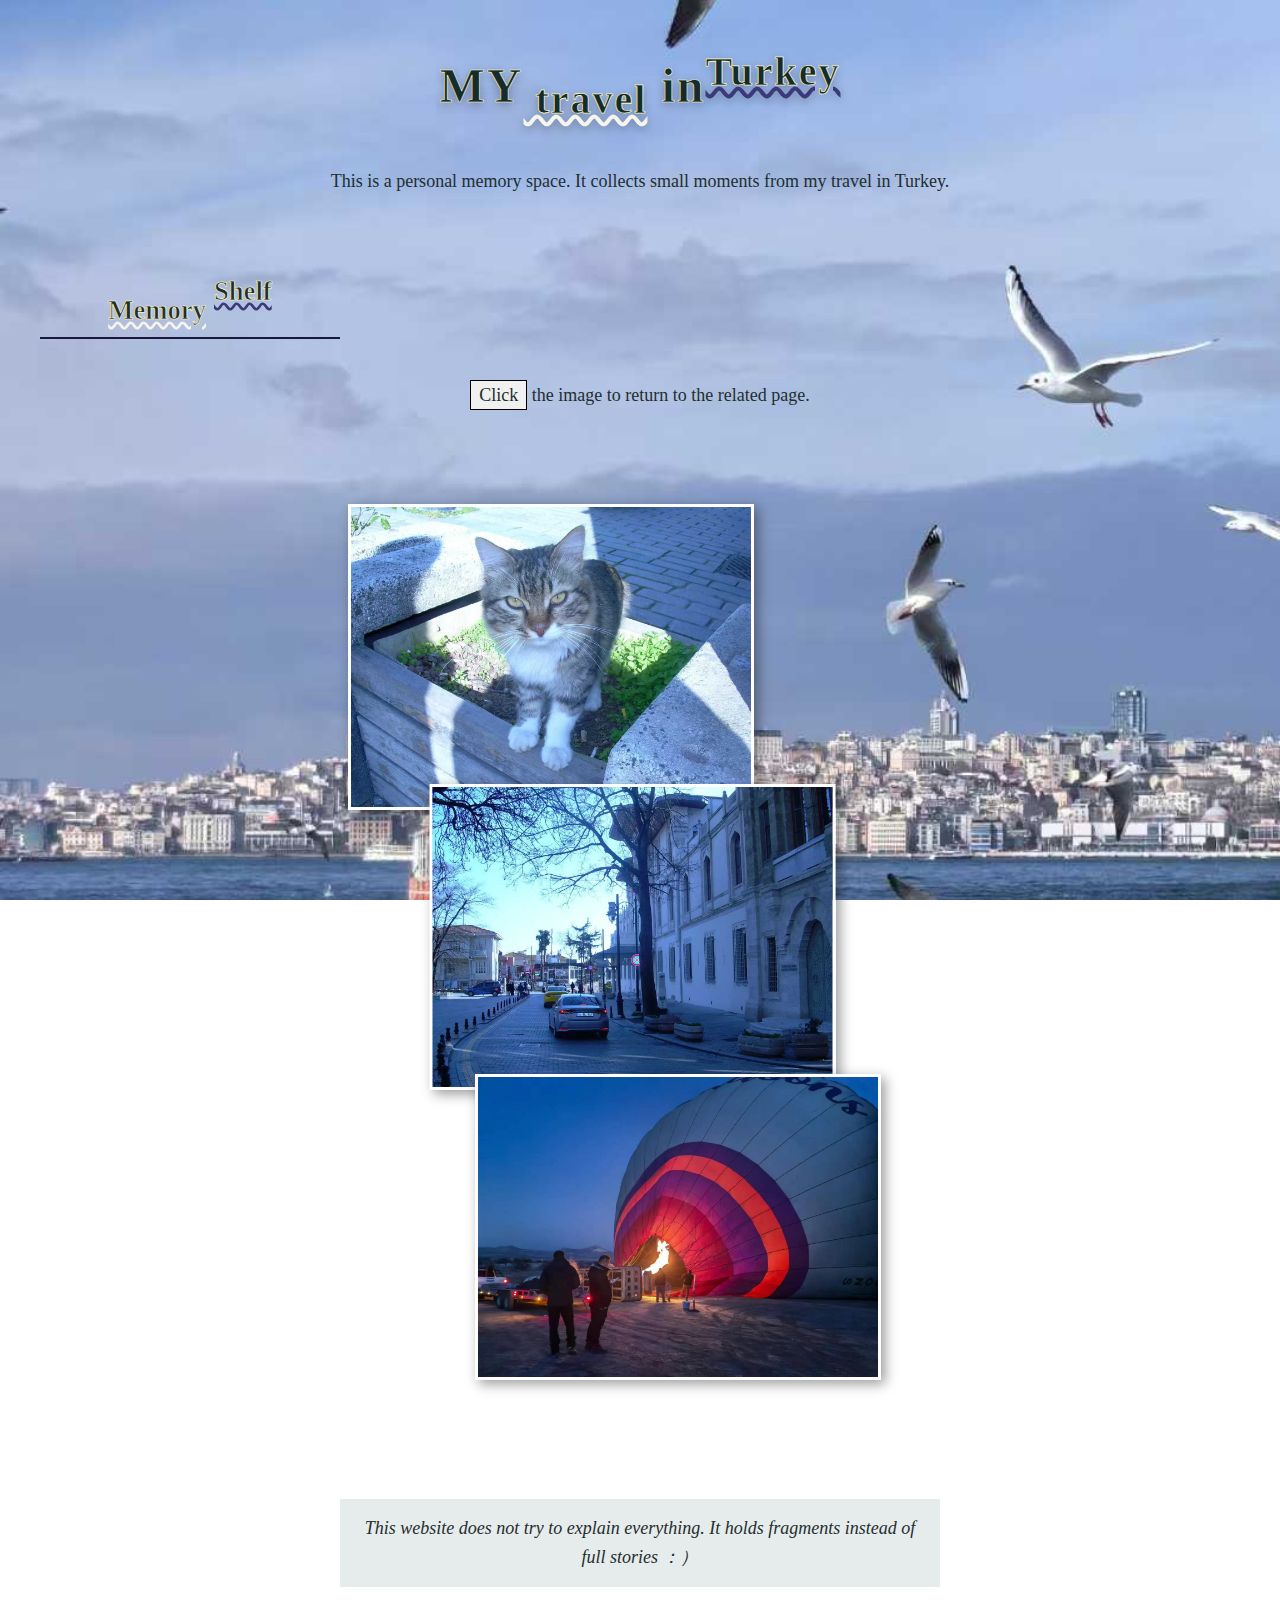
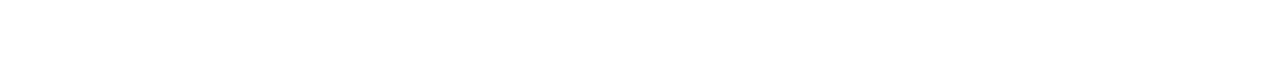
<file: index.html>
<!DOCTYPE html>
<html lang="en">
<head>
    <title>project1 part3</title>

    <style>
    body {
        background-image: url("image/sea.jpg");
        background-size: cover;
        background-attachment: fixed;
        margin: 40px;
        font-family: "Georgia", serif;
        color: #1f2f2f;
        line-height: 1.6;
        
         text-align: center;
    }



    h1 {
        text-align: center;
        font-size: 48px;
        letter-spacing: 2px;              
        color: #162b2b;
        margin-bottom: 10px;
        font-weight: 700;
        text-shadow: 0 3px 10px rgba(0,0,0,0.3);
        -webkit-text-stroke: 0.6px rgb(255, 249, 198);
    }


    h2 {
        font-size: 32px;
        text-align: center;
        margin-top: 60px;
        border-bottom: 2px solid #18183e;
        padding-bottom: 5px;
        width: 300px;
        -webkit-text-stroke: 0.7px rgb(255, 249, 198);
        
    }

    p {
        font-size: 18px;
        text-align: center;
        max-width: 700px;

        padding: 15px;
        margin: 20px auto;
       
    }


    

    span {
        border: 1px solid black;
        padding: 4px 8px;
        background-color: #f0f0f0;
        cursor: pointer;
        
    }

    span:hover {
        transform: scale(1.1);
    }

    img {
        height: 300px;
        margin: 20px 15px 20px 0;
        border: 3px solid white;
        box-shadow: 4px 4px 12px rgba(0, 0, 0, 0.4); 
        
    }

    img:hover {
        transform: scale(1.05);
        box-shadow: 8px 8px 20px rgba(0, 0, 0, 0.5);
    }


    a {
        text-decoration: none;
    }

    div {
    
        padding: 25px;
        margin: 40px auto;
        width: 600px;
        border-radius: 10px;
        font-style: italic;
    
        text-align: center;
    }

    sub{
         text-decoration: rgb(246, 245, 236) wavy underline;
    }

    sup{
         text-decoration: rgb(60, 57, 121) wavy underline;
    }
   
.image-canvas {
    position: relative;
    width: 100%;
    height: 900px;   
    margin-top: 60px;
}


.image-canvas a {
    position: absolute;
}

/*left top*/
.img-a {
    top: 0px;
    left: 10%;
}

/*middle*/
.img-c {
    top: 280px;
    left: 50%;
    transform: translateX(-50%);
}

/* bottom right*/
.img-b {
    top: 570px;
    right: 15%;
}

.p1{
    background-color: rgba(11, 61, 61, 0.1);
}

</style>

</head>

<body>

    <h1>MY<sub> travel</sub> in<sup>Turkey</sup></h1>

    

    <p>
        This is a personal memory space.
        It collects small moments from my travel in Turkey.
    </p>

    <h2><sub>Memory</sub> <sup>Shelf</sup></h2>

   

    <p>
    
        <span>Click</span> the image to return to the related page.
    </p>

<p class="image-canvas">

    
    <a href="cat.html" class="img-a">
        <img src="image/istanbul cat.jpg" alt="Travel memory image">
    </a>

  
    <a href="istanbul.html" class="img-c">
        <img src="image/street view.jpg" alt="Street view in Turkey">
    </a>

   
    <a href="cappadocia.html" class="img-b">
        <img src="image/reqiqiu.jpg" alt="Landscape in Turkey">
    </a>

</p>
    <div>
        <p class="p1">
            This website does not try to explain everything.
            It holds fragments instead of full stories ：）
        </p>
    </div>

</body>
</html>
</file>
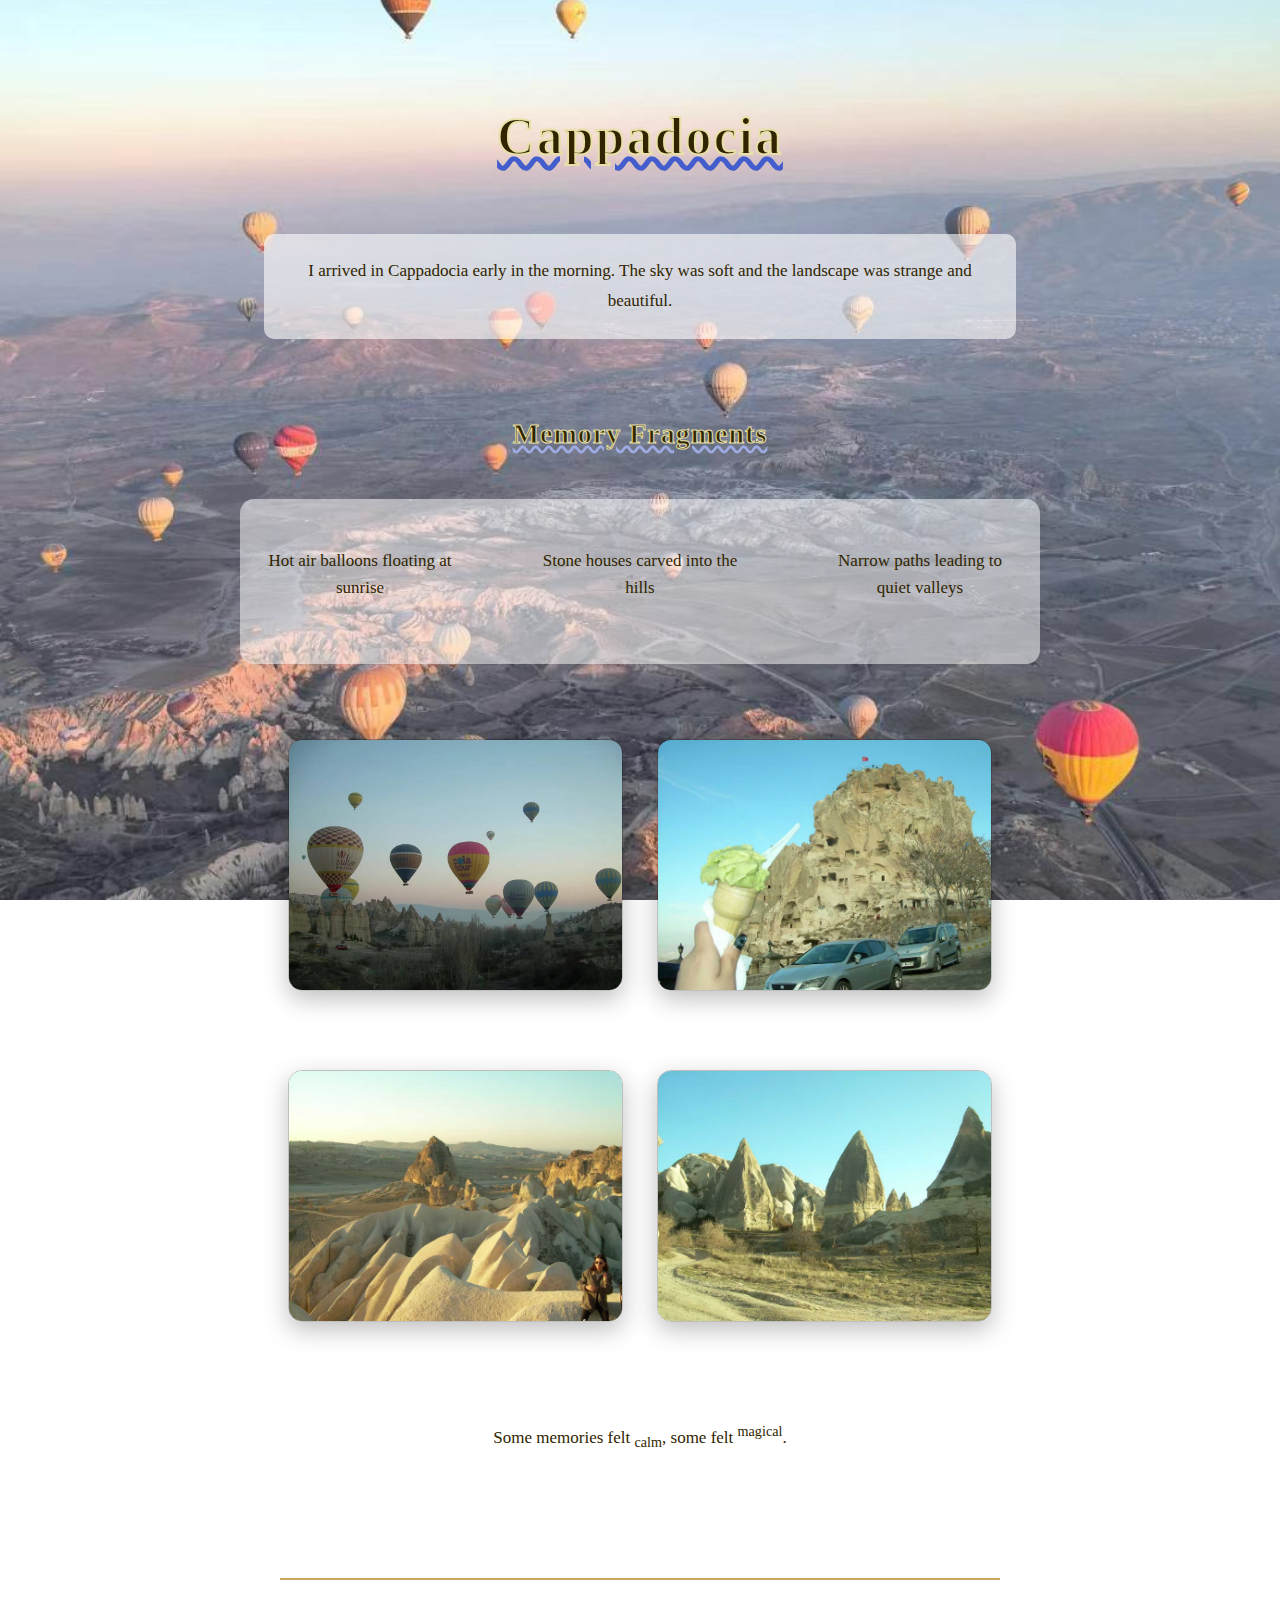
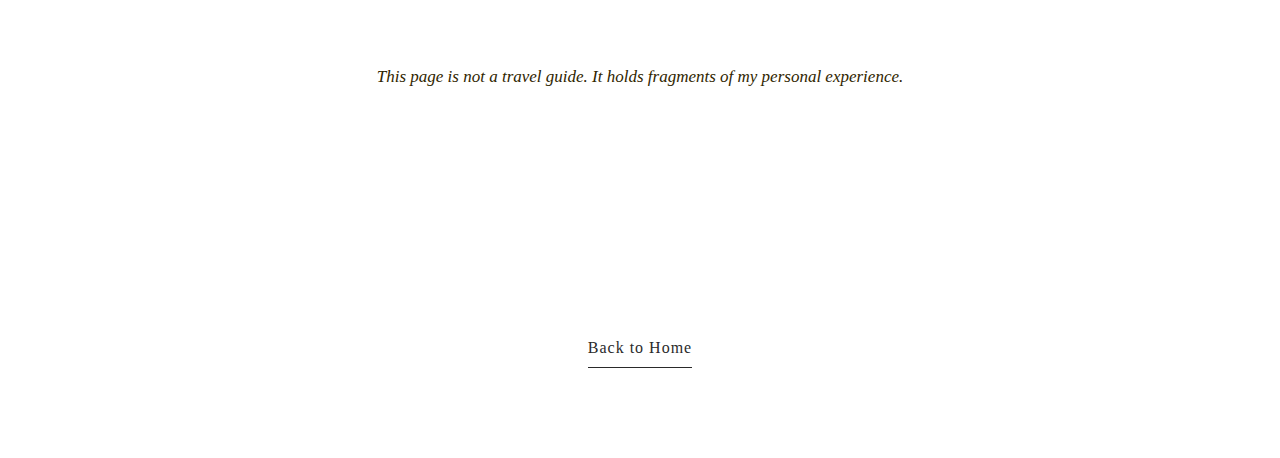
<file: cappadocia.html>
<!DOCTYPE html>
<html lang="en">
<head>
    <title>Cappadocia — Travel Memory</title>

    <style>
 
    body {
        background-image: url("image/landscape background.jpg");
        background-size: cover;
        background-position: center;
        background-attachment: fixed;

        margin: 90px;
        font-family: "Georgia", serif;
        color: #302500;
        line-height: 1.8;

        text-align: center;  
    }

    
    h1 {
        font-size: 52px;
        
        letter-spacing: 2px;
        margin-bottom: 50px;
        -webkit-text-stroke: 2px rgb(232, 224, 168);
        text-decoration: rgb(68, 93, 205) wavy underline;
        
    }

    
    h2 {
        font-size: 28px;
        
        letter-spacing: 1px;
        margin-top: 70px;
        margin-bottom: 25px;
        -webkit-text-stroke: 1px rgb(232, 224, 168);
        text-decoration: rgb(158, 170, 226) wavy underline;
    }

   
    p {
        font-size: 17px;
        max-width: 700px;
        margin: 30px auto;    
        background-color: rgba(255, 255, 255, 0.6);
        padding: 22px 26px;
        border-radius: 10px;
    }

    
    ul {
        
        padding: 25px 30px;
        margin: 30px auto;    
        max-width: 450px;

        background-color: rgba(255, 255, 255, 0.5);
        border-radius: 12px;
    }

    li {
        font-size: 17px;
        margin-bottom: 14px;
        position: relative;
    }

ul {
    list-style: none;
    padding: 30px 0;
    margin: 40px auto;
    max-width: 800px;

    display: flex;
    justify-content: center;   /* ⭐ 横向居中 */
    gap: 40px;                 /* ⭐ 三个之间的距离 */

    background-color: rgba(255, 255, 255, 0.5);
    border-radius: 14px;
}

li {
    font-size: 17px;
    max-width: 200px;
    line-height: 1.6;

    padding: 18px 20px;
    
    border-radius: 10px;

    
}
    

    
    img {
        height: 250px;
        margin: 35px 15px;

        border-radius: 14px;
        border: 1px solid rgba(0, 0, 0, 0.25);
        box-shadow: 0 8px 25px rgba(0, 0, 0, 0.25);

        transition: transform 0.4s ease, box-shadow 0.4s ease;
    }

    img:hover {
        transform: translateY(-6px);
        box-shadow: 0 16px 35px rgba(0, 0, 0, 0.35);
    }

    
    div {
        margin: 100px auto;
        max-width: 650px;
        padding: 30px 35px;

        background-color: rgba(255, 255, 255, 0.55);
        border-top: 2px solid #c8a85a;  
        font-style: italic;
    }

   
    a {
        display: inline-block;
        margin-top: 60px;
        font-size: 16px;
        letter-spacing: 1px;

        color: #2a2a2a;
        text-decoration: none;
        border-bottom: 1px solid #2a2a2a;
        padding-bottom: 4px;

        transition: opacity 0.3s ease;
    }

    a:hover {
        opacity: 0.6;
    }
</style>

</head>

<body>

    <h1>Cappadocia</h1>

    <p>
        I arrived in Cappadocia early in the morning.
        The sky was soft and the landscape was strange and beautiful.
    </p>

    <h2>Memory Fragments</h2>

    <ul>
        <li>Hot air balloons floating at sunrise</li>
        <li>Stone houses carved into the hills</li>
        <li>Narrow paths leading to quiet valleys</li>
    </ul>

   

    <img src="image/reqiqiu2.jpg" alt="Hot air balloons in Cappadocia">
    <img src="image/stone house.jpg" alt="Stone houses in Cappadocia">
    <img src="image/stone1.jpg" alt="Cappadocia stones">
    <img src="image/stone2.jpg" alt="Cappadocia landscape">

    <p>
        Some memories felt <sub>calm</sub>, some felt <sup>magical</sup>.
    </p>

    <div>
        <p>
            This page is not a travel guide.
            It holds fragments of my personal experience.
        </p>
    </div>

    <a href="index.html">Back to Home</a>

</body>
</html>
</file>
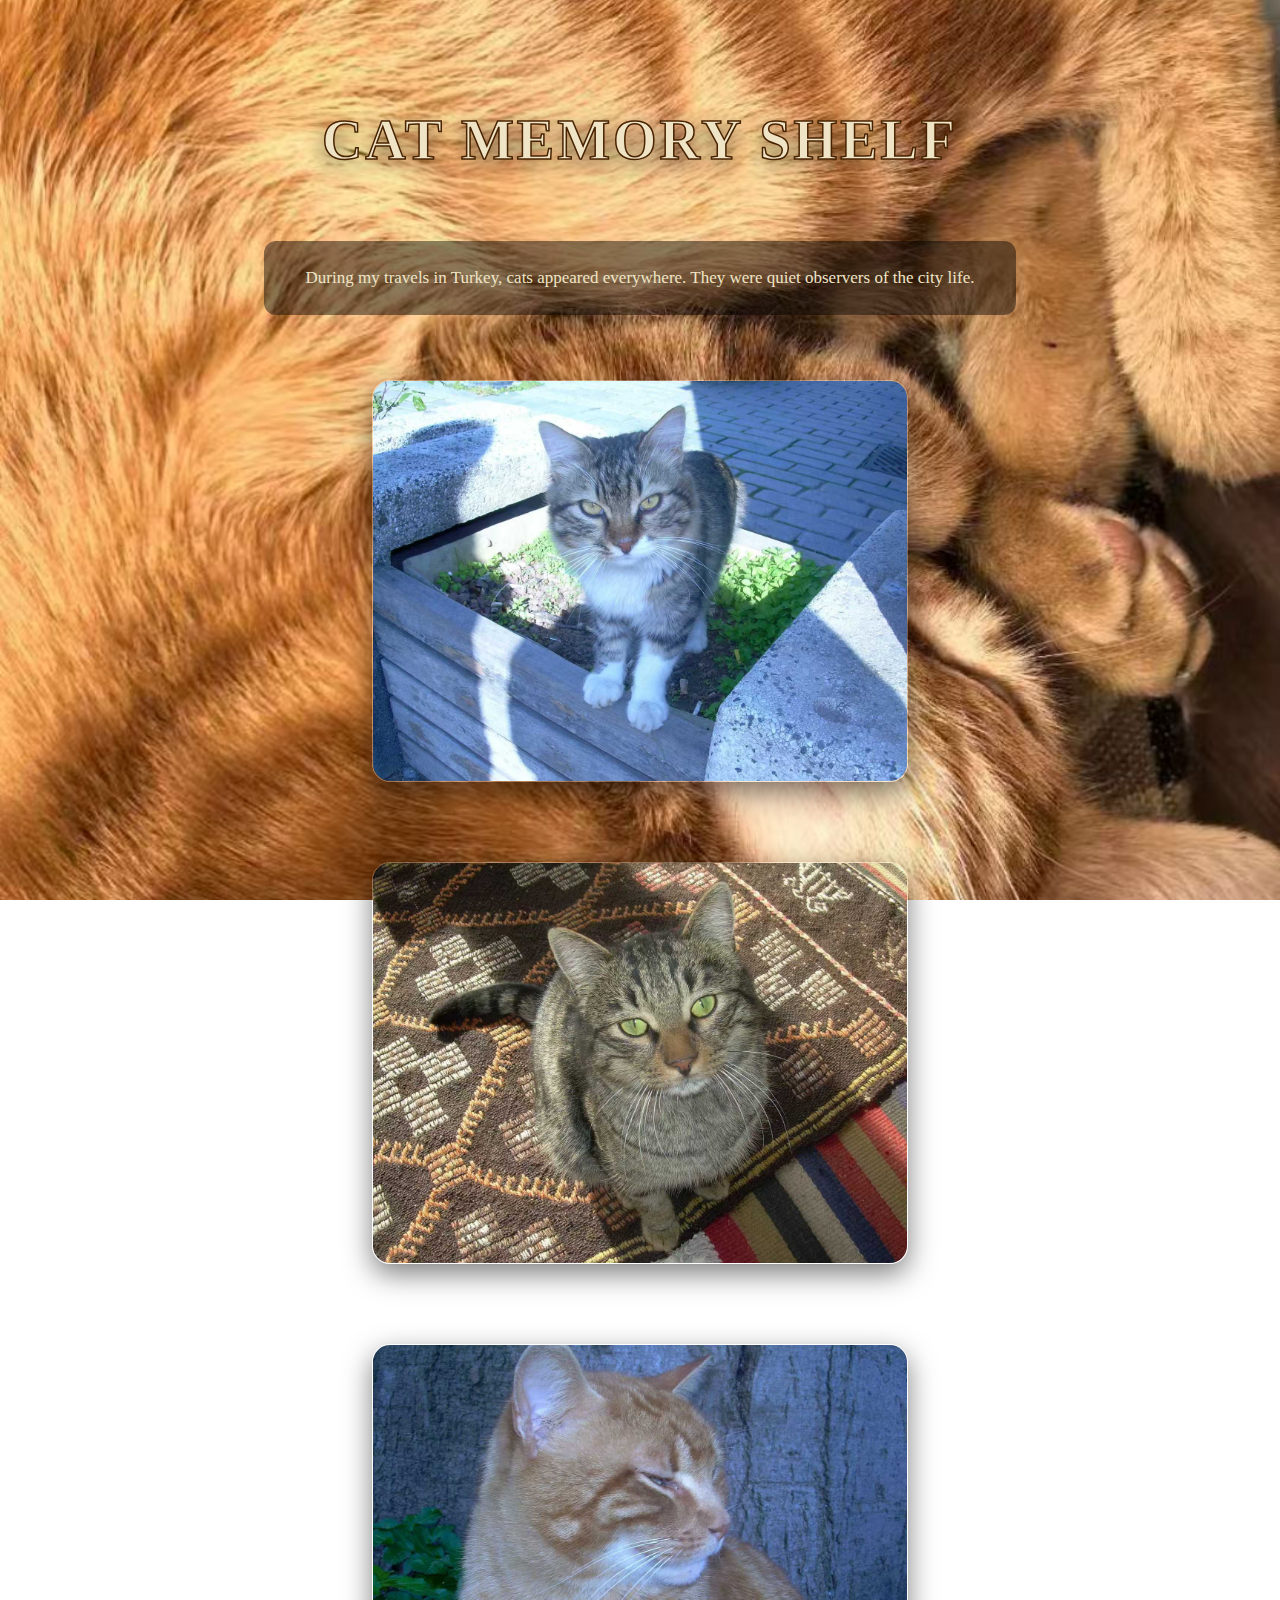
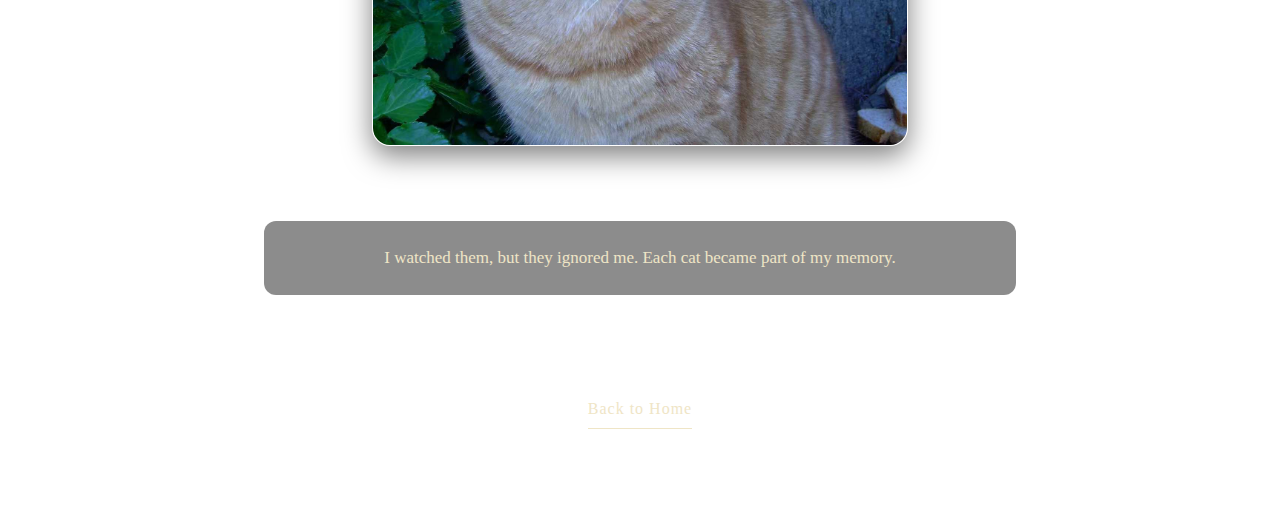
<file: cat.html>
<!DOCTYPE html>
<html lang="en">
<head>
    <title>Cat Memory Shelf</title>

    <style>
        
        body {
            background-image: url("image/cat bg.jpg");
            background-size: cover;
            background-position: center;
            background-attachment: fixed;

            margin: 90px;
            font-family: "Georgia", serif;
            line-height: 1.8;
            text-align: center;

            color: rgb(239, 229, 198);
        }

       
       
        h1 {
    font-size: 56px;
    font-weight: 700;       
    letter-spacing: 3px;
    text-transform: uppercase;
    -webkit-text-stroke: 1.5px rgb(72, 34, 1);
    margin-bottom: 50px;

    text-shadow: 0 6px 20px rgba(0, 0, 0, 0.6); 
}


        
        p {
            font-size: 17px;
            max-width: 700px;
            margin: 30px auto;

            background-color: rgba(0, 0, 0, 0.45);
            padding: 22px 26px;
            border-radius: 12px;
        }

        

        li {
            font-size: 16px;
            max-width: 220px;
            line-height: 1.6;

            color: rgb(255, 217, 103);
            background-color: rgba(0, 0, 0, 0.5);
            padding: 18px 22px;
            border-radius: 14px;

            box-shadow: 0 8px 24px rgba(0, 0, 0, 0.35);
        }

        
        img {
            height: 400px;
            margin: 35px 18px;

            border-radius: 18px;
            border: 1px solid rgba(255, 255, 255, 0.25);
            box-shadow: 0 10px 28px rgba(0, 0, 0, 0.5);

            transition: transform 0.4s ease, box-shadow 0.4s ease;
        }

        img:hover {
            transform: translateY(-6px);
            box-shadow: 0 18px 40px rgba(0, 0, 0, 0.65);
        }

        
        a {
            display: inline-block;
            margin-top: 70px;

            font-size: 16px;
            letter-spacing: 1px;
            color: rgb(239, 229, 198);
            text-decoration: none;

            border-bottom: 1px solid rgb(239, 229, 198);
            padding-bottom: 4px;

            transition: opacity 0.3s ease;
        }

        a:hover {
            opacity: 0.6;
        }
    </style>
</head>

<body>

    <h1>Cat Memory Shelf</h1>

    <p>
        During my travels in Turkey, cats appeared everywhere.
        They were quiet observers of the city life.
    </p>


    <img src="image/istanbul cat.jpg" alt="Cat in Istanbul">
    <img src="image/cat2.jpg" alt="Cat in Istanbul">
    <img src="image/cat3.jpg" alt="Cat in Istanbul">

    <p>
        I watched them, but they ignored me.
        Each cat became part of my memory.
    </p>

    <a href="index.html">Back to Home</a>

</body>
</html>
</file>
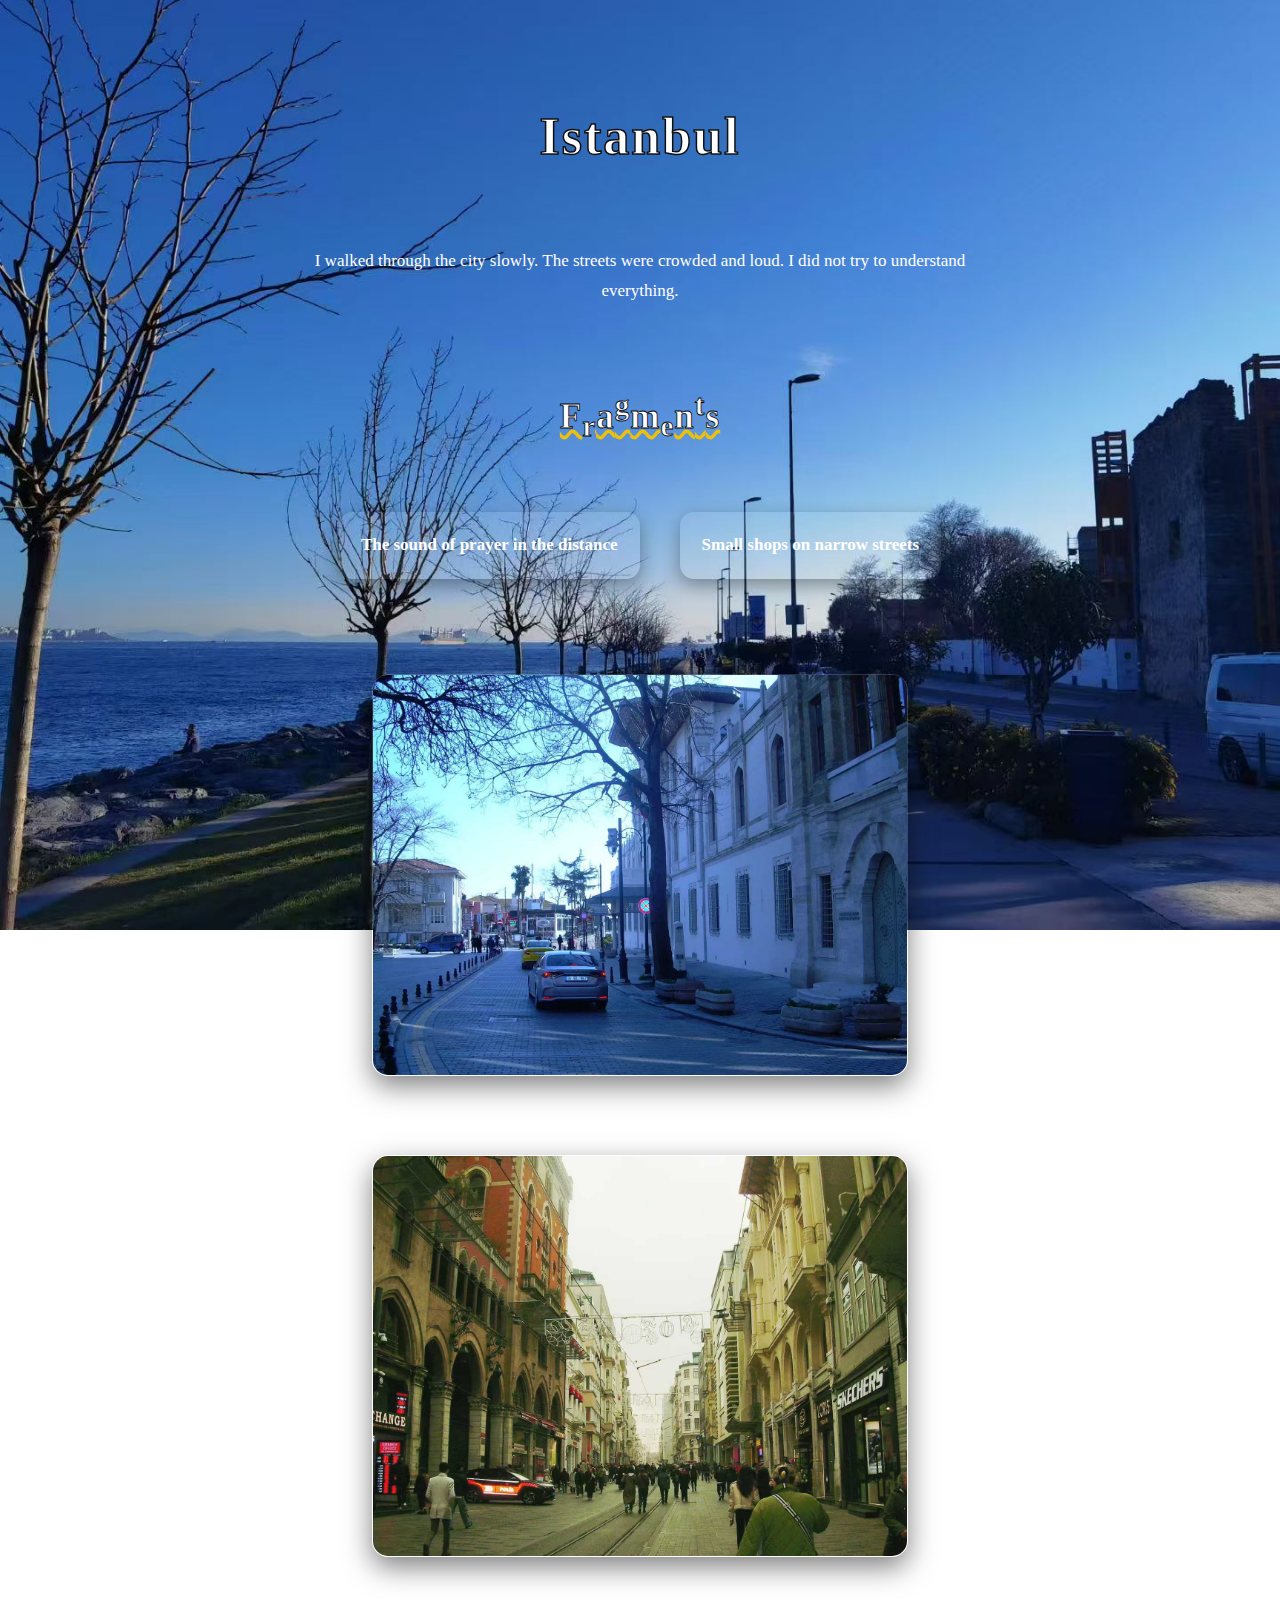
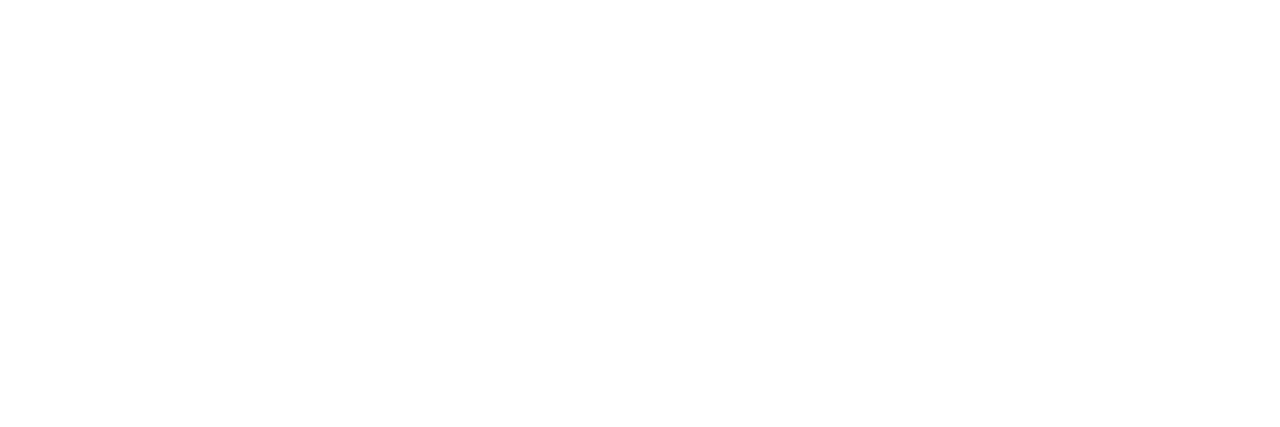
<file: istanbul.html>
<!DOCTYPE html>
<html lang="en">
<head>
    <title>Istanbul — Travel Memory</title>

    <style>
        
        body {
             background: url("image/better bg.jpg") center/cover no-repeat fixed;
            margin: 90px;
            font-family: "Georgia", serif;
            line-height: 1.8;
            text-align: center;
            color: rgb(255, 255, 255);
            
        }


        
        h1 {
            font-size: 52px;
            font-weight: 700;  
            letter-spacing: 2px;
            margin-bottom: 40px;
            -webkit-text-stroke: 1.5px rgb(15, 15, 15);
        }

      
        h2 {
            font-size: 35px;
            font-weight: 600;
            margin-top: 50px;
            margin-bottom: 25px;
            letter-spacing: 1px;
            text-decoration: rgb(237, 192, 11) wavy underline;
            -webkit-text-stroke: 0.8px rgb(0, 0, 0);
        }

       
        p {
            font-size: 17px;
            max-width: 700px;
            margin: 30px auto;
            padding: 22px 26px;
            border-radius: 12px;
            font-weight: 500;
            animation: fadeUp 2s ease forwards;
        }

      
     
        ul {
            list-style: none;
            display: flex;
            justify-content: center;
            gap: 40px;
            margin: 40px auto;
            max-width: 850px;
            padding: 20px 0;
        }

        li {
            font-size: 17px;
            font-weight: 600;
            padding: 18px 22px;
            border-radius: 14px;
            background-color: rgba(255, 255, 255, 0.08);
            box-shadow: 0 6px 18px rgba(0, 0, 0, 0.35);
            transition: transform 0.4s ease, box-shadow 0.4s ease;
            animation: listAppear 2s ease forwards;
        }

        li:hover {
            transform: translateY(-5px);
            box-shadow: 0 12px 28px rgba(0, 0, 0, 0.55);
        }

        @keyframes listAppear {
            from { opacity: 0; transform: scale(0.96); }
            to { opacity: 1; transform: scale(1); }
        }

        
        img {
            height: 400px;
            margin: 35px 18px;
            border-radius: 16px;
            border: 1px solid rgba(255, 255, 255, 0.15);
            box-shadow: 0 10px 28px rgba(0, 0, 0, 0.5);
            transition: transform 0.5s ease, box-shadow 0.5s ease;
            animation: imgRise 2.5s ease forwards;
        }

        img:hover {
            transform: translateY(-6px) scale(1.02);
            box-shadow: 0 20px 44px rgba(0, 0, 0, 0.65);
        }

        @keyframes imgRise {
            from { opacity: 0; transform: translateY(20px); }
            to { opacity: 1; transform: translateY(0); }
        }

        
        div p {
            max-width: 650px;
            margin: 50px auto 0 auto;
            padding: 25px 30px;
            background-color: rgba(255, 255, 255, 0.05);
            font-style: italic;
            font-weight: 500;
        }

        a {
            display: inline-block;
            margin-top: 60px;
            font-size: 16px;
            letter-spacing: 1px;
            color: rgb(255, 255, 255);
            text-decoration: none;
            border-bottom: 1px solid rgb(255, 255, 255);
            padding-bottom: 4px;
            transition: opacity 0.3s ease;
        }

        a:hover {
            opacity: 0.6;
        }
    </style>
</head>

<body>
    <h1>Istanbul</h1>

    <p>
        I walked through the city slowly.
        The streets were crowded and loud.
        I did not try to understand everything.
    </p>

    <h2>F<sub>r</sub>a<sup>g</sup>m<sub>e</sub>n<sup>t</sup>s</h2>

    <ul>
        
        <li>The sound of prayer in the distance</li>
        <li>Small shops on narrow streets</li>
    </ul>

    <img src="image/street view.jpg" alt="Landscape in Turkey">
    <img src="image/street view2.jpg" alt="Landscape in Turkey">

 

    <p>
        Some moments felt <sub>heavy</sub>.
        Some moments felt <sup>light</sup>.
    </p>

    <div>
        <p>
            This page is not complete.
            It may change over time.
        </p>
    </div>

    <a href="index.html">Back to Home</a>
</body>
</html>
</file>
